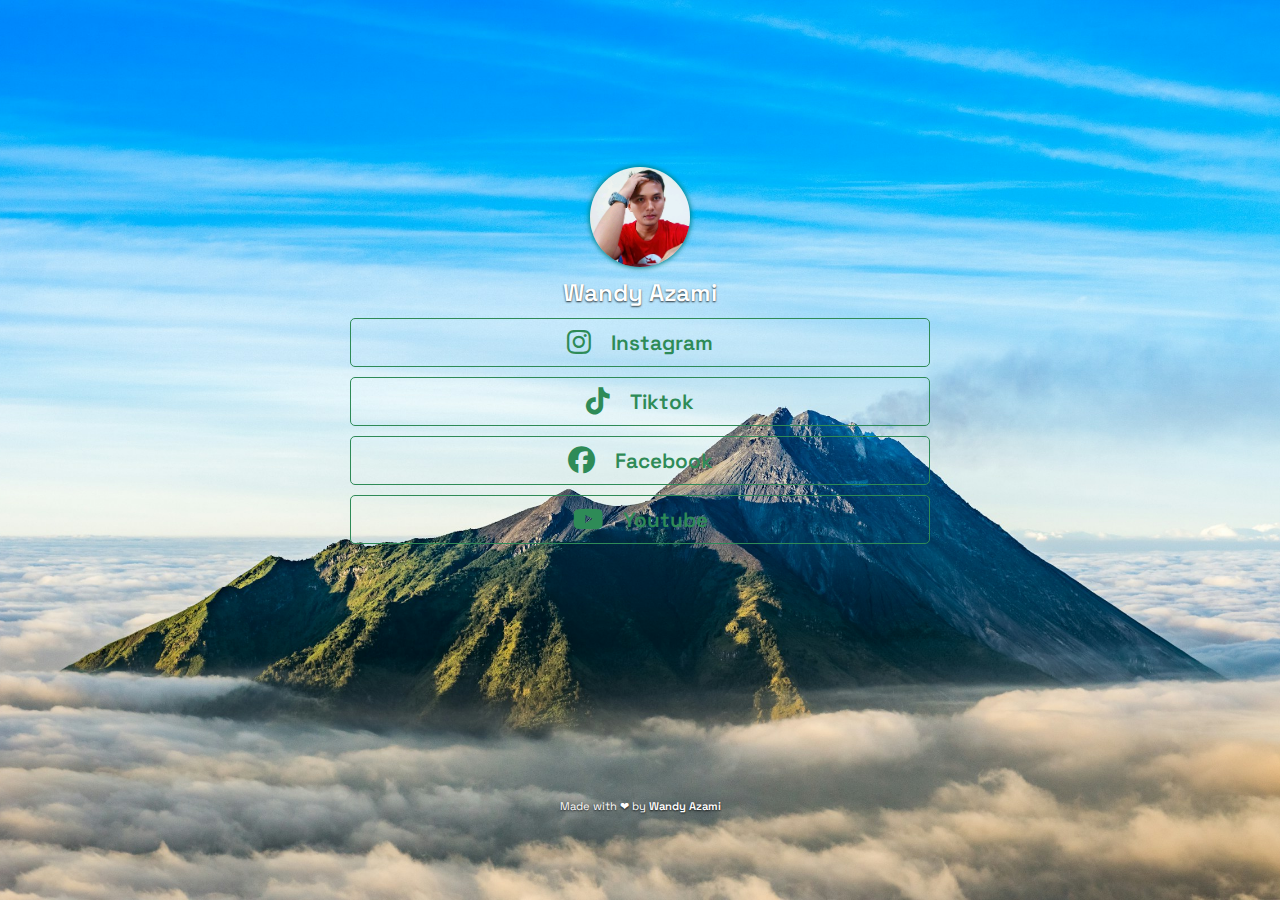
<file: index.html>
<!DOCTYPE html>
<html lang="en">
    <head>
        <meta charset="UTF-8" />
        <meta name="viewport" content="width=device-width, initial-scale=1.0" />
        <title>Linktree</title>
        <link rel="stylesheet" href="https://cdnjs.cloudflare.com/ajax/libs/font-awesome/6.7.2/css/all.min.css" integrity="sha512-Evv84Mr4kqVGRNSgIGL/F/aIDqQb7xQ2vcrdIwxfjThSH8CSR7PBEakCr51Ck+w+/U6swU2Im1vVX0SVk9ABhg==" crossorigin="anonymous" referrerpolicy="no-referrer" />
        <link rel="stylesheet" href="style.css" />
        <link rel="preconnect" href="https://fonts.googleapis.com" />
        <link rel="preconnect" href="https://fonts.gstatic.com" crossorigin />
        <link href="https://fonts.googleapis.com/css2?family=Space+Grotesk:wght@300..700&display=swap" rel="stylesheet" />
    </head>
    <body>
        <section>
            <main>
                <img src="img/fp.jpg" alt="" />
                <h2>Wandy Azami</h2>
                <a href="http://threads.net/azamilink"><i class="fa-brands fa-instagram"></i> Instagram</a>
                <a href="https://tiktok.com/@azamilink"><i class="fa-brands fa-tiktok"></i> Tiktok</a>
                <a href="https://facebook.com/azamilink"><i class="fa-brands fa-facebook"></i> Facebook</a>
                <a href="https://youtube.com/@azamiwandi"><i class="fa-brands fa-youtube"></i> Youtube</a>
            </main>

            <footer><p>Made with ❤ by <a href="mailto:azamiwandi@gmail.com">Wandy Azami</p></a></footer>
        </section>
    </body>
</html>
</file>
<file: style.css>
* {
    margin: 0;
    padding: 0;
    box-sizing: border-box;
}

body {
    height: 100vh;
    font-family: 'Space Grotesk', serif;
    font-optical-sizing: auto;
    position: relative;
    background-image: url(img/bg.jpg);
    background-size: cover;
    background-position: center;
}

section {
    display: grid;
    place-items: center;
    position: absolute;
    inset: 0;
}

section main {
    padding: 100px 10px;
    display: flex;
    flex-direction: column;
    gap: 10px;
    width: 100%;
    max-width: 600px;
    justify-content: center;
    align-items: center;
}

section main img {
    width: 100px;
    border-radius: 50%;
    aspect-ratio: 1;
    box-shadow: 0 0 5px 1px teal;
}

section main h2 {
    font-weight: 600;
    color: white;
    text-shadow: 0 0 1px transparent, 0 1px 2px rgba(0, 0, 0, 0.8);
}
section main a {
    display: flex;
    font-size: 1.3em;
    font-weight: 600;
    width: 100%;
    align-items: center;
    justify-content: center;
    border: 1.5px solid seagreen;
    padding: 10px;
    color: seagreen;
    text-decoration: none;
    border-radius: 5px;
    gap: 20px;
    transform: 0.3s;
}

section main a:hover {
    background-color: white;
    color: gray;
    border: 1.5px solid gray;
}

section main a i {
    font-size: 1.3em;
}

section footer p {
    color: white;
    font-size: 0.7em;
    padding: 20px;
    text-shadow: 0 0 1px transparent, 0 1px 2px rgba(0, 0, 0, 0.8);
}

section footer p a {
    color: white;
    font-weight: 600;
    text-decoration: none;
}
</file>
